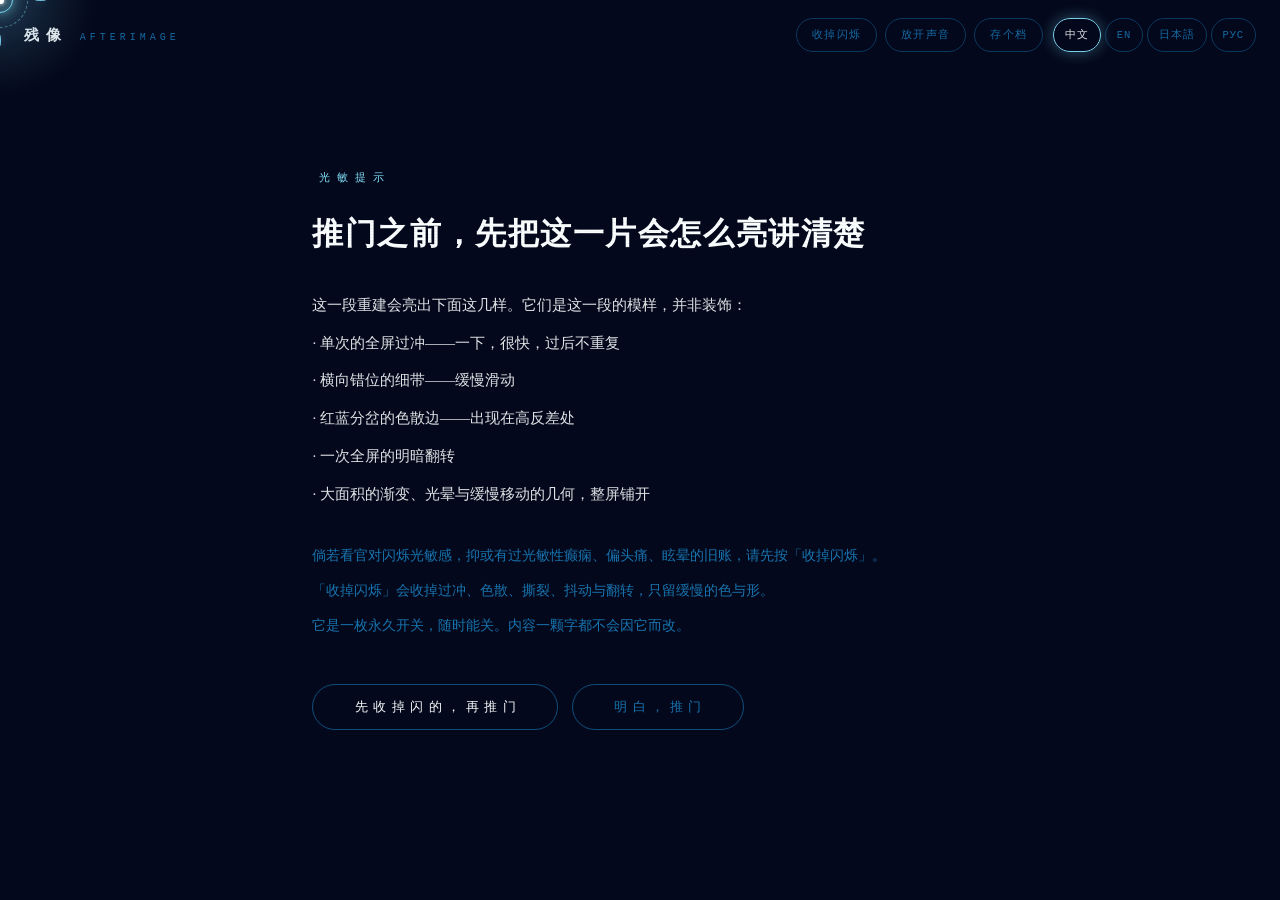
<file: index.html>
<!doctype html>
<html lang="zh-CN">
<head>
<meta charset="utf-8">
<meta name="viewport" content="width=device-width,initial-scale=1">
<title>残像 · AFTERIMAGE</title>
<link rel="stylesheet" href="style.css">
</head>
<body data-world="interval">

<div id="stage"></div>
<div id="ring" aria-hidden="true"><i class="halo"></i><i class="r2"></i><i class="r1"></i><i class="core"></i><i class="k a"></i><i class="k b"></i><i class="k c"></i><i class="k d"></i></div>

<div id="frame">
  <div class="brand"><span class="bt">残像</span><span class="bs">AFTERIMAGE</span></div>
  <div class="frame-right">
    <div class="tools">
      <button id="btnCalm" title="把动的东西放缓，把闪的东西收掉。字一个不动。">收掉闪烁</button>
      <button id="btnSound" title="默认不出声。要按一下才出。">放开声音</button>
      <button id="btnSave" title="把这一趟的走法存成一段，随时接回来。">存个档</button>
    </div>
    <div class="langsel" id="langsel">
      <button data-l="zh">中文</button>
      <button data-l="en">EN</button>
      <button data-l="ja">日本語</button>
      <button data-l="ru">РУС</button>
    </div>
  </div>
</div>

<script src="core/util.js"></script>
<script src="core/palette.js"></script>
<script src="core/cue.js"></script>
<script src="core/field.js"></script>
<script src="core/lexicon.js"></script>
<script src="core/i18n.js"></script>
<script src="core/bus.js"></script>
<script src="core/audio.js"></script>
<script src="world/acts/act00.js"></script>
<script src="world/acts/act01.js"></script>
<script src="world/acts/act02.js"></script>
<script src="world/acts/act03.js"></script>
<script src="world/acts/act04.js"></script>
<script src="world/acts/act05.js"></script>
<script src="world/acts/act06.js"></script>
<script src="world/acts/act07.js"></script>
<script src="world/acts/act08.js"></script>
<script src="world/acts/act09.js"></script>
<script src="world/acts/act10.js"></script>
<script src="world/acts/act11.js"></script>
<script src="world/acts/act12.js"></script>
<script src="world/acts/act13.js"></script>
<script src="world/acts/act14.js"></script>
<script src="world/acts/endings.js"></script>
<script src="world/i18n/en.js"></script>
<script src="world/i18n/ja.js"></script>
<script src="world/i18n/ru.js"></script>
<script src="world/script.js"></script>
<script src="core/app.js"></script>

</body>
</html>
</file>
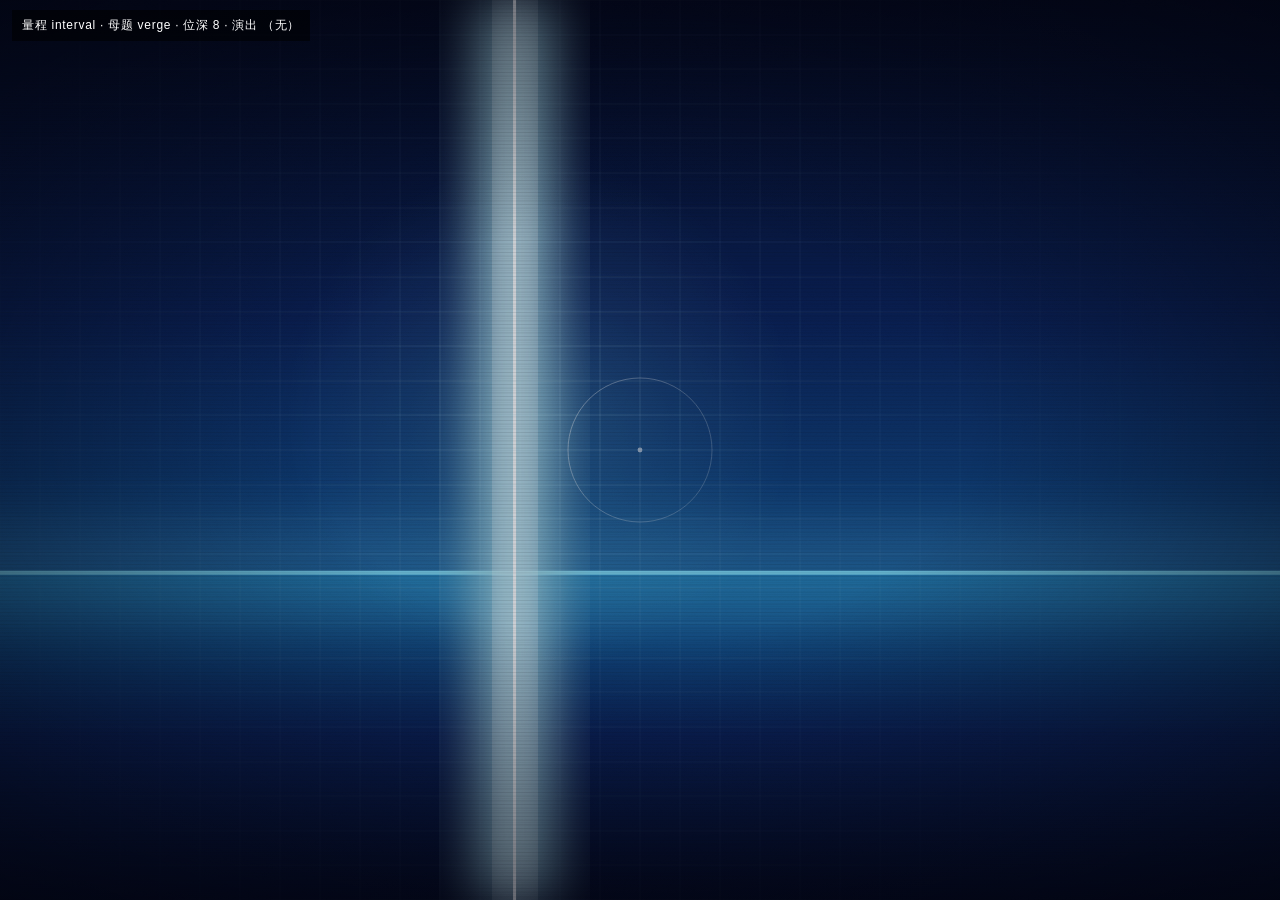
<file: test/_fxshot.html>
<!doctype html>
<!-- 取景页：一行参数看一处景、一种演出。只用于调试，不进正文。
     用法：_fxshot.html?w=alias&m=rain&b=5&fx=kaleido
       w  = 量程（十八个之一）      m = 母题（二十七个之一）
       b  = 位深 1..8              fx = 演出名（不写就是干净的一帧）
     演出会被冻结在中段（animation-delay 取负 + paused），好让我看清它长什么样。 -->
<html lang="zh-CN">
<head>
<meta charset="utf-8">
<title>里视界 · 取景</title>
<link rel="stylesheet" href="../style.css">
<style>
  html, body { margin: 0; height: 100%; background: #000; }
  #scene { position: absolute; inset: 0; }
  /* 冻结在动画中段 */
  .frozen, .frozen * { animation-play-state: paused !important; animation-delay: -.55s !important; }
  #tip {
    position: absolute; left: 12px; top: 10px; z-index: 99;
    font: 12px/1.6 "Microsoft YaHei", sans-serif; color: #fff;
    background: rgba(0,0,0,.55); padding: 6px 10px; letter-spacing: .06em;
  }
</style>
</head>
<body>
<div id="scene"></div>
<div id="tip"></div>

<script src="../core/util.js"></script>
<script src="../core/palette.js"></script>
<script src="../core/cue.js"></script>
<script src="../core/field.js"></script>
<script src="../core/lexicon.js"></script>
<script src="../core/bus.js"></script>
<script>
(function () {
  var q = new URLSearchParams(location.search);
  var w = q.get('w') || 'interval';
  var m = q.get('m') || 'verge';
  var b = parseInt(q.get('b') || '8', 10);
  var fx = q.get('fx') || '';
  var UA = window.UA;

  UA.palette.set(w);
  UA.field.mount(document.getElementById('scene'));
  UA.field.setMotif(m, 0);
  UA.field.setBits(b);
  UA.field.moveTo(0.42 * innerWidth, 0.46 * innerHeight);

  if (fx) {
    document.getElementById('scene').classList.add('fx-' + fx);
    document.getElementById('scene').classList.add('frozen');
  }
  document.getElementById('tip').textContent =
    '量程 ' + w + ' · 母题 ' + m + ' · 位深 ' + b + ' · 演出 ' + (fx || '（无）');
})();
</script>
</body>
</html>
</file>
<file: style.css>
/* 幻象馆 · PHANTASIA —— 极简 · 复古未来 · 每一幕是一个完整的色彩世界
   颜色全部来自 core/palette.js 铺上来的变量。这里一个色值都不写死。 */

:root {
  --bg: #04081c; --fg: #eaf6ff; --dim: #7f9dc4; --acc: #22ccff;
  /* 两个新主体的色温：残响偏暖，计量者偏冷。只在悬浮姿态里透出一点。 */
  --ink-h: #ffd2a6;
  --ink-g: #a9c8ff;
  --ink-e: #d8a86a;
  --ink-f: #ff9a7a;
  --ink-v: #e0a8ff;
  --serif: "Noto Serif SC", "Source Han Serif SC", "Songti SC", SimSun, serif;
  --mono: ui-monospace, "SFMono-Regular", "Cascadia Mono", Consolas, "Courier New",
    "Noto Sans Mono CJK SC", "Microsoft YaHei", monospace;
}

* { box-sizing: border-box; }

html, body {
  margin: 0; padding: 0; height: 100%;
  background: var(--bg); color: var(--fg);
  font-family: var(--serif);
  overflow: hidden;
  transition: background 1.8s ease, color 1.8s ease;
}

#stage { position: fixed; inset: 0; cursor: none; }
#scene { position: absolute; inset: 0; }
#scene .vly { position: absolute; inset: 0; width: 100%; height: 100%; display: block; }

/* 一层极薄的暗角与行距线：复古未来的那层仪器感 */
body::after {
  content: ""; position: fixed; inset: 0; pointer-events: none; z-index: 30;
  background: repeating-linear-gradient(to bottom, rgba(0,0,0,.035) 0 1px, rgba(0,0,0,0) 1px 3px);
  mix-blend-mode: multiply;
}
body.calm::after { display: none; }

#veil { position: fixed; inset: 0; z-index: 40; pointer-events: none; background: #000; opacity: 0; transition: opacity 1s ease; }
#card {
  position: fixed; inset: 0; z-index: 45; pointer-events: none;
  display: flex; flex-direction: column; align-items: center; justify-content: center;
  text-align: center; opacity: 0; transition: opacity 1.2s ease;
}
#card.on { opacity: 1; }
.cnum { font-family: var(--mono); font-size: 11px; letter-spacing: .72em; color: var(--dim); margin-bottom: 20px; text-indent: .72em; }
.ctitle { font-size: clamp(38px, 8.5vw, 82px); letter-spacing: .3em; text-indent: .3em; font-weight: 600; }
.csub { font-family: var(--mono); font-size: 11px; letter-spacing: .48em; color: var(--acc); margin-top: 20px; text-indent: .48em; }
.cmood { font-size: 14px; color: var(--dim); margin-top: 38px; letter-spacing: .14em; max-width: 34em; line-height: 2.2; }

/* ---- 指针：此处唯一的光源。它得亮到真能被当成光源 ---- */
/* 外壳是 0×0 的锚点：JS 只给它一个 translate，
   光晕、内核、两圈、四芒刻全是它的子元素，各自定位。
   这样旋转与脉冲互不打架，换量程时颜色也跟着一起换。 */
#ring {
  position: fixed; left: 0; top: 0; width: 0; height: 0; z-index: 60;
  pointer-events: none; will-change: transform;
}
#ring > i {
  position: absolute; left: 0; top: 0; display: block;
  border-radius: 50%; pointer-events: none;
}
/* 晕：一大团柔光，连光标周围的地面一并照亮 */
#ring .halo {
  width: 196px; height: 196px; margin: -98px 0 0 -98px;
  background: radial-gradient(circle,
    color-mix(in srgb, var(--acc) 24%, transparent) 0%,
    color-mix(in srgb, var(--acc) 9%, transparent) 36%,
    transparent 70%);
  filter: blur(7px);
  animation: haloPulse 3.6s ease-in-out infinite;
}
/* 内核：一颗白亮的点。光标真正的落脚处 */
#ring .core {
  width: 7px; height: 7px; margin: -3.5px 0 0 -3.5px;
  background: #ffffff;
  box-shadow:
    0 0 5px #ffffff,
    0 0 15px var(--acc),
    0 0 36px var(--acc),
    0 0 82px color-mix(in srgb, var(--acc) 52%, transparent);
  transition: box-shadow .35s;
}
/* 两圈：一圈实、一圈虚，虚的那圈慢慢转 */
#ring .r1 {
  width: 26px; height: 26px; margin: -13px 0 0 -13px;
  border: 1px solid color-mix(in srgb, var(--acc) 92%, transparent);
  box-shadow: 0 0 12px color-mix(in srgb, var(--acc) 46%, transparent),
    inset 0 0 10px color-mix(in srgb, var(--acc) 28%, transparent);
  transition: width .38s, height .38s, margin .38s, border-color .38s;
}
#ring .r2 {
  width: 56px; height: 56px; margin: -28px 0 0 -28px;
  border: 1px dashed color-mix(in srgb, var(--acc) 46%, transparent);
  animation: ringSpin 12s linear infinite;
  transition: width .38s, height .38s, margin .38s;
}
/* 四芒刻：跟场里那枚四芒星一个族 */
#ring .k {
  width: 1px; height: 11px; border: 0;
  background: color-mix(in srgb, var(--acc) 82%, transparent);
  box-shadow: 0 0 9px color-mix(in srgb, var(--acc) 62%, transparent);
}
#ring .k.a { margin: -46px 0 0 -.5px; }
#ring .k.b { margin: 35px 0 0 -.5px; }
#ring .k.c { width: 11px; height: 1px; margin: -.5px 0 0 -46px; }
#ring .k.d { width: 11px; height: 1px; margin: -.5px 0 0 35px; }

#ring.hot .r1 { width: 40px; height: 40px; margin: -20px 0 0 -20px; }
#ring.hot .r2 { width: 76px; height: 76px; margin: -38px 0 0 -38px; }
#ring.hot .core {
  box-shadow:
    0 0 6px #ffffff,
    0 0 20px var(--acc),
    0 0 48px var(--acc),
    0 0 104px color-mix(in srgb, var(--acc) 60%, transparent);
}

@keyframes haloPulse {
  0%, 100% { opacity: .74; transform: scale(1); }
  50%      { opacity: 1;   transform: scale(1.07); }
}
@keyframes ringSpin { to { transform: rotate(360deg); } }

/* 静一点：脉冲停住，光留下。光标仍然是这儿最亮的东西。 */
body.calm #ring .halo { animation: none; opacity: .62; }
body.calm #ring .r2 { animation: none; }
body.calm #ring .core {
  box-shadow: 0 0 4px #fff, 0 0 13px var(--acc),
    0 0 30px color-mix(in srgb, var(--acc) 46%, transparent);
}

#frame {
  position: fixed; top: 0; left: 0; right: 0; z-index: 50;
  display: flex; justify-content: space-between; align-items: center;
  padding: 18px 24px; pointer-events: none; opacity: .9;
}
.brand { display: flex; align-items: baseline; gap: 12px; }
.bt { font-size: 15px; letter-spacing: .46em; font-weight: 600; }
.bs { font-family: var(--mono); font-size: 10px; letter-spacing: .4em; color: var(--dim); }
.tools { display: flex; gap: 8px; pointer-events: auto; }
.tools button {
  font-family: var(--mono); font-size: 10.5px; letter-spacing: .12em;
  color: var(--dim); background: transparent;
  border: 1px solid color-mix(in srgb, var(--dim) 50%, transparent);
  height: 34px; padding: 0 15px; border-radius: 17px; cursor: pointer;
  transition: color .3s, border-color .3s, box-shadow .3s;
}
.tools button:hover { color: var(--acc); border-color: var(--acc); }
.tools button.on { color: var(--acc); border-color: var(--acc); box-shadow: 0 0 16px color-mix(in srgb, var(--acc) 38%, transparent); }

/* ---- 读数：采样深度八格 + 一条发丝进度 ---- */
#hud { position: fixed; bottom: 20px; left: 0; right: 0; z-index: 50; pointer-events: none; }
#depth { text-align: center; }
#depth i {
  display: inline-block; width: 13px; height: 4px; margin: 0 3px;
  background: color-mix(in srgb, var(--dim) 34%, transparent);
  transition: background .5s, box-shadow .5s;
}
#depth i.on { background: var(--acc); box-shadow: 0 0 10px color-mix(in srgb, var(--acc) 50%, transparent); }
#hair { position: fixed; bottom: 0; left: 0; right: 0; height: 2px; background: color-mix(in srgb, var(--dim) 18%, transparent); }
#hair i { display: block; height: 100%; width: 0; background: var(--acc); transition: width .8s linear; opacity: .7; }

#whisper {
  position: fixed; right: 26px; bottom: 54px; z-index: 55; max-width: 20em;
  font-family: var(--mono); font-size: 11px; letter-spacing: .18em; line-height: 2;
  color: var(--dim); text-align: right; opacity: 0; transition: opacity 1.2s ease; pointer-events: none;
}
#whisper.on { opacity: 1; }

/* ---- 正文：前语言的姿态 ----
   一句话，悬在屏幕正中。不堆在底下，不落框。
   它先是一团没定形的光，再慢慢凝成字——像知觉先于言语。 */
#float {
  position: fixed; inset: 0; z-index: 20; pointer-events: none;
  display: flex; flex-direction: column; align-items: center; justify-content: center;
}
#now {
  width: min(780px, 88vw);
  min-height: 46vh;
  display: flex; flex-direction: column; align-items: center; justify-content: center;
  position: relative;
}
/* 一句落定时，身后留一层极淡的柔光，把字从场里托起来；
   不盖黑，只压一点、化开边缘。 */
#now::before {
  content: ""; position: absolute; z-index: -1; pointer-events: none;
  left: -30%; right: -30%; top: -22%; bottom: -22%;
  -webkit-backdrop-filter: blur(7px) brightness(.5);
  backdrop-filter: blur(7px) brightness(.5);
  -webkit-mask-image: radial-gradient(ellipse 60% 56% at 50% 50%, #000 28%, transparent 80%);
  mask-image: radial-gradient(ellipse 60% 56% at 50% 50%, #000 28%, transparent 80%);
}
@supports not ((backdrop-filter: blur(1px)) or (-webkit-backdrop-filter: blur(1px))) {
  #now::before {
    background: radial-gradient(ellipse 58% 54% at 50% 50%,
      color-mix(in srgb, var(--bg) 60%, #000) 0%, transparent 82%);
  }
}
/* 每一句都是一团先糊后清的光，居中悬浮，不靠边框托着。 */
.ln {
  font-size: clamp(17px, 2.35vw, 24px); line-height: 2.18;
  margin: 0 auto; text-align: center; max-width: 100%;
  letter-spacing: .05em;
  color: var(--ink, var(--fg));
  transform-origin: center center;
  transition: opacity 1s ease, filter 1.1s ease, transform 1.1s ease;
  text-shadow: 0 0 34px color-mix(in srgb, var(--bg) 72%, transparent);
  animation: surf 1.1s cubic-bezier(.2,.8,.25,1) both;
}
/* 上一句散场：先往后退、化开，再被摘走。 */
.ln.gone {
  animation: none !important;
  opacity: 0 !important; filter: blur(5px) !important;
  transform: translateX(var(--dx,0)) translateY(-12px) rotate(var(--tl,0deg)) !important;
}
@keyframes surf {
  from { opacity: 0; filter: blur(7px);
    transform: translateX(var(--dx,0)) translateY(14px) rotate(var(--tl,0deg)) scale(.97); }
  to   { opacity: 1; filter: blur(0);
    transform: translateX(var(--dx,0)) translateY(0) rotate(var(--tl,0deg)) scale(1); }
}
.ln.y::before { content: "「"; color: var(--acc); opacity: .7; }
.ln.y::after  { content: "」"; color: var(--acc); opacity: .7; }
.ln.sys {
  font-family: var(--mono); font-size: clamp(11px, 1.3vw, 13px);
  letter-spacing: .34em; color: var(--dim); opacity: .6;
}
body.calm .ln { animation: none; }
body.calm .ln.gone { transition: opacity .6s ease; }

#slot { width: min(780px, 88vw); margin-top: 30px; pointer-events: auto; }

/* ---- 选择：同样悬着，不落框，只比正文淡一点 ---- */
.choices { display: flex; flex-direction: column; gap: 16px; align-items: center; }
.cbtn {
  font-family: var(--serif); font-size: clamp(15px, 1.9vw, 18px); letter-spacing: .08em;
  text-align: center; color: var(--dim);
  background: transparent; border: 0; padding: 6px 4px; cursor: pointer;
  transition: color .35s, transform .35s, text-shadow .35s, letter-spacing .35s;
}
.cbtn .mark { color: var(--acc); margin-right: 12px; font-size: 11px; opacity: .7; }
.cbtn:hover { color: var(--fg); letter-spacing: .14em; text-shadow: 0 0 24px color-mix(in srgb, var(--acc) 44%, transparent); transform: translateY(-2px); }

/* ---- 命名 ---- */
.namer { display: flex; gap: 12px; align-items: center; flex-wrap: wrap; }
.namer input {
  font-family: var(--serif); font-size: 20px; letter-spacing: .22em;
  color: var(--fg); background: transparent; border: 0;
  border-bottom: 1px solid color-mix(in srgb, var(--dim) 66%, transparent);
  padding: 8px 4px; width: 240px; outline: none; transition: border-color .3s;
}
.namer input:focus { border-bottom-color: var(--acc); }
.namer input::placeholder { color: color-mix(in srgb, var(--dim) 66%, transparent); letter-spacing: .1em; }
.shake { animation: sh .34s; }
@keyframes sh { 0%,100%{transform:translateX(0)} 25%{transform:translateX(-6px)} 50%{transform:translateX(6px)} 75%{transform:translateX(-3px)} }
body.calm .shake { animation: none; }

/* ---- 封面 ---- */
.cover {
  position: absolute; inset: 0; display: flex; flex-direction: column;
  align-items: center; justify-content: center; text-align: center; padding: 0 7vw; cursor: default;
}
.cover-kicker { font-family: var(--mono); font-size: 11px; letter-spacing: .68em; color: var(--acc); text-indent: .68em; margin-bottom: 24px; }
.cover-title {
  font-size: clamp(60px, 15vw, 150px); margin: 0; font-weight: 600;
  letter-spacing: .24em; text-indent: .24em; line-height: 1.05;
  text-shadow: 0 0 70px color-mix(in srgb, var(--acc) 42%, transparent);
}
.cover-proto { font-family: var(--mono); font-size: 10.5px; letter-spacing: .26em; color: var(--dim); margin-top: 26px; line-height: 2.4; max-width: 32em; }
.cover-line { font-size: clamp(14px, 1.8vw, 17px); color: var(--fg); opacity: .82; margin-top: 30px; letter-spacing: .1em; line-height: 2.2; max-width: 30em; }
.cover-btns { display: flex; gap: 14px; margin-top: 46px; flex-wrap: wrap; justify-content: center; }
.gbtn {
  font-family: var(--mono); font-size: 13px; letter-spacing: .42em; text-indent: .42em;
  color: var(--fg); background: transparent;
  border: 1px solid color-mix(in srgb, var(--dim) 66%, transparent);
  padding: 13px 36px; cursor: pointer; border-radius: 999px;
  transition: color .35s, border-color .35s, box-shadow .35s;
}
.gbtn:hover { color: var(--acc); border-color: var(--acc); box-shadow: 0 0 30px color-mix(in srgb, var(--acc) 32%, transparent); }
.gbtn.ghost { color: var(--dim); }
.cover-hint { font-family: var(--mono); font-size: 10.5px; color: var(--dim); letter-spacing: .2em; margin-top: 50px; line-height: 2.6; opacity: .78; }

/* 终幕的账 */
.tally { display: flex; gap: 34px; margin-top: 34px; flex-wrap: wrap; justify-content: center; }
.srow { display: flex; flex-direction: column; align-items: center; gap: 6px; }
.srow b { font-family: var(--mono); font-size: 10px; letter-spacing: .3em; color: var(--dim); font-weight: 400; }
.srow span { font-size: 34px; letter-spacing: .1em; color: var(--acc); }

@media (max-width: 680px) {
  #now { min-height: 40vh; }
  .brand .bs { display: none; }
}

/* ==================== 光敏提示 ==================== */
.warn {
  position: absolute; inset: 0; z-index: 10;
  display: flex; flex-direction: column; justify-content: center; align-items: flex-start;
  padding: 8vh 8vw; max-width: 860px; margin: 0 auto; cursor: default;
}
.wk { font-family: var(--mono); font-size: 11px; letter-spacing: .62em; color: var(--acc); text-indent: .62em; }
.wt { font-size: clamp(19px, 3.2vw, 31px); letter-spacing: .05em; margin: 20px 0 28px; line-height: 1.85; font-weight: 600; }
.wb { max-width: 44em; }
.wb p { margin: 0 0 7px; font-size: clamp(13px, 1.55vw, 15px); line-height: 2.05; color: var(--fg); opacity: .9; }
.wb.dim p { color: var(--dim); opacity: 1; font-size: clamp(12px, 1.4vw, 13.5px); }
.wb.dim { margin-top: 26px; }
.wbtns { display: flex; gap: 14px; margin-top: 38px; flex-wrap: wrap; }

/* ==================== 大章：上篇 / 中篇 / 下篇 ==================== */
#card.part .pnum {
  font-family: var(--mono); font-size: 12px; letter-spacing: 1.15em; text-indent: 1.15em;
  color: var(--acc); margin-bottom: 22px;
}
#card.part .ptitle {
  font-size: clamp(46px, 11vw, 112px); letter-spacing: .38em; text-indent: .38em;
  font-weight: 600; line-height: 1.05;
}
#card.part .psub {
  font-family: var(--mono); font-size: 10.5px; letter-spacing: .58em; text-indent: .58em;
  color: var(--dim); margin-top: 22px;
}
#card.part .pmood {
  font-size: clamp(13px, 1.7vw, 15.5px); color: var(--fg); opacity: .84;
  margin-top: 44px; letter-spacing: .1em; line-height: 2.3; max-width: 30em;
}
.prule {
  display: block; width: 0; height: 1px; background: var(--acc);
  margin-top: 46px; transition: width 2.4s cubic-bezier(.2,.7,.2,1);
}
#card.part.on .prule { width: min(56vw, 560px); }

/* ==================== 小字的专属对话框（已弃用：文字改中央悬浮，不落框） ==================== */

/* ==================== 存档 ==================== */
.saverow { display: flex; gap: 16px; margin-top: 20px; flex-wrap: wrap; justify-content: center; }
.sbtn {
  font-family: var(--mono); font-size: 10.5px; letter-spacing: .3em; text-indent: .3em;
  color: var(--dim); background: transparent; border: 0; cursor: pointer;
  border-bottom: 1px solid color-mix(in srgb, var(--dim) 42%, transparent);
  padding: 5px 1px; transition: color .3s, border-color .3s;
}
.sbtn:hover { color: var(--acc); border-bottom-color: var(--acc); }

#modal {
  position: fixed; inset: 0; z-index: 80; cursor: default;
  background: rgba(0, 0, 0, .74);
  display: flex; align-items: center; justify-content: center; padding: 6vw;
}
.mbox {
  width: min(660px, 100%); max-height: 84vh; overflow: auto;
  border: 1px solid color-mix(in srgb, var(--dim) 48%, transparent);
  background: color-mix(in srgb, var(--bg) 94%, black);
  padding: 26px 28px 24px;
}
.mbox h3 { font-size: 16px; letter-spacing: .22em; margin: 0 0 12px; font-weight: 600; }
.mbox .dim { font-size: 12.5px; color: var(--dim); margin: 0 0 20px; line-height: 2; }
.filepick {
  display: inline-block; position: relative; overflow: hidden; cursor: pointer;
  font-family: var(--mono); font-size: 11.5px; letter-spacing: .22em;
  color: var(--fg); padding: 11px 22px;
  border: 1px solid color-mix(in srgb, var(--dim) 52%, transparent);
  transition: color .3s, border-color .3s;
}
.filepick:hover { color: var(--acc); border-color: var(--acc); }
.filepick input { position: absolute; inset: 0; opacity: 0; cursor: pointer; }
.mbox textarea {
  display: block; width: 100%; height: 112px; margin-top: 18px; padding: 11px 12px;
  background: color-mix(in srgb, var(--bg) 70%, black); color: var(--fg);
  border: 1px solid color-mix(in srgb, var(--dim) 38%, transparent);
  font-family: var(--mono); font-size: 11px; line-height: 1.85; resize: vertical; outline: none;
}
.mbtns { display: flex; gap: 14px; margin-top: 22px; flex-wrap: wrap; }

/* ==================== 第一大章 / 第二大章 ==================== */
/* 比「篇」更重一档。编号竖着排在左边，名字占满右侧，
   底下两条横线朝相反的方向各自拉出去。 */
#card.chapter {
  display: grid;
  grid-template-columns: auto 1fr;
  align-items: center;
  column-gap: clamp(18px, 4vw, 56px);
  padding: 0 7vw;
  max-width: min(1180px, 100%);
}
.cnums {
  display: flex; flex-direction: column;
  align-items: center; justify-content: center;
  gap: 4px;
  font-family: var(--mono); font-size: clamp(13px, 1.5vw, 17px);
  letter-spacing: .1em; color: var(--acc);
  border-right: 1px solid color-mix(in srgb, var(--acc) 34%, transparent);
  padding-right: clamp(14px, 2.4vw, 30px);
  align-self: center;
}
.cnums span {
  display: block; line-height: 1.5;
  opacity: 0; transform: translateY(-8px);
  animation: cnIn .5s cubic-bezier(.2,.8,.2,1) forwards;
}
.cnums span:nth-child(1) { animation-delay: .30s; }
.cnums span:nth-child(2) { animation-delay: .42s; }
.cnums span:nth-child(3) { animation-delay: .54s; }
.cnums span:nth-child(4) { animation-delay: .66s; }
.cnums span:nth-child(5) { animation-delay: .78s; }
@keyframes cnIn { to { opacity: 1; transform: none; } }

#card.chapter .cbody { min-width: 0; }
#card.chapter .ctitle {
  font-size: clamp(52px, 14vw, 168px);
  letter-spacing: .30em; text-indent: .30em;
  font-weight: 600; line-height: 1.02;
  opacity: 0; transform: translateY(14px);
  animation: cnIn .9s cubic-bezier(.2,.8,.2,1) .20s forwards;
}
#card.chapter .csub {
  font-family: var(--mono); font-size: clamp(10px, 1.1vw, 12px);
  letter-spacing: .56em; text-indent: .56em;
  color: var(--dim); margin-top: 24px;
  opacity: 0; animation: cnIn .9s ease .62s forwards;
}
#card.chapter .cmood {
  font-size: clamp(13px, 1.7vw, 16px); color: var(--fg); opacity: 0;
  margin-top: clamp(28px, 5vh, 54px); letter-spacing: .1em; line-height: 2.35;
  max-width: 32em;
  animation: cnIn 1.1s ease .92s forwards;
}
#card.chapter .ctail {
  font-family: var(--mono); font-size: clamp(10px, 1.15vw, 12px);
  letter-spacing: .42em; text-indent: .42em; color: var(--acc);
  margin-top: 30px; opacity: 0;
  animation: cnIn 1.1s ease 1.35s forwards;
}
.crule {
  position: absolute; bottom: clamp(26px, 7vh, 76px); height: 1px;
  background: currentColor; color: var(--acc);
  width: 0; transition: width 2.6s cubic-bezier(.16,.74,.2,1);
}
.crule.a { left: 7vw; }
.crule.b { right: 7vw; transform-origin: right center; }
#card.chapter.on .crule { width: min(38vw, 420px); }
body.calm #card.chapter .ctitle,
body.calm .cnums span { animation-duration: 1.4s; }

@media (max-width: 640px) {
  #card.chapter { grid-template-columns: 1fr; row-gap: 18px; }
  .cnums { flex-direction: row; border-right: 0; border-bottom: 1px solid color-mix(in srgb, var(--acc) 34%, transparent); padding: 0 0 12px; justify-self: start; }
  #card.chapter .ctitle { letter-spacing: .2em; text-indent: .2em; }
}

/* ==================== 门口的留言 ==================== */
/* 创作者留在封面上的那一小段。左对齐，压一条细线，
   跟按钮排一起的时候，它得像是被人顺手贴在门上的。 */
.note {
  max-width: 42em; margin: 54px auto 0; padding-top: 20px;
  border-top: 1px solid color-mix(in srgb, var(--dim) 34%, transparent);
  text-align: left;
}
.note .nk {
  font-family: var(--mono); font-size: 10px;
  letter-spacing: .46em; text-indent: .46em;
  color: var(--acc); margin-bottom: 14px;
}
.note p {
  margin: 0 0 8px; font-size: clamp(12px, 1.45vw, 13.5px);
  line-height: 2.05; color: var(--dim);
}
.note .ns {
  margin-top: 16px; font-size: clamp(11px, 1.3vw, 12.5px);
  color: var(--fg); opacity: .78; letter-spacing: .08em;
}
.note .nm {
  margin-top: 20px; font-family: var(--mono); font-size: 10.5px;
  letter-spacing: .2em; line-height: 2.1; color: var(--acc); opacity: .92;
}
@media (max-width: 640px) {
  .note { margin-top: 36px; }
}

/* ==================== 排印层 ====================
   一句一句的脾气由 JS 挂上来的变量给出：
   --ls 字距 · --wt 字重 · --lh 行高（换量程时整批换）
   --tl 倾角 · --ind 缩进（逐行微差）
   像一条一条被人手贴上去的，而不是排出来的。 */

/* 光标即光点：系统箭头收起来，只剩那颗会发光的。
   输入框例外——那儿需要一根实在的竖线。 */
html, body { cursor: none; }
#stage, #modal, .cover, .warn, .tools button, .cbtn, .gbtn, .sbtn, .filepick, .cover * { cursor: none; }
input, textarea { cursor: text; }

.ln {
  letter-spacing: var(--ls, .05em);
  font-weight: var(--wt, 400);
  line-height: var(--lh, 2.05);
}
/* 倾角由说话人 + 量程一起定，写在 --tl 上；位移写在 --dx 上。
   这两条只管字距与字重，姿态交给上面的 surf 动画。 */

/* 关键句：短，且不挨着另一句关键句。
   不换字体，只把同一句话推亮一格——像有人拿手指按住这一行。
   注意：字被摊成了子元素，父层一旦用 background-clip 裁剪，
   子元素没有背景可裁，整行会当场看不见。所以这里只加光，不裁剪。 */
.ln.key {
  font-size: clamp(21px, 3vw, 32px);
  letter-spacing: .14em;
  line-height: 1.85;
  margin-top: 6px; margin-bottom: 20px;
  color: color-mix(in srgb, var(--acc) 40%, #ffffff);
  text-shadow:
    0 0 6px color-mix(in srgb, var(--acc) 62%, transparent),
    0 0 22px color-mix(in srgb, var(--acc) 46%, transparent),
    0 0 58px color-mix(in srgb, var(--acc) 26%, transparent);
}
.ln.key.old { opacity: .22; }
body.calm .ln.key {
  text-shadow: 0 0 16px color-mix(in srgb, var(--acc) 34%, transparent);
}

/* ---- 一个字落下来的样子 ----
   摊成子元素之后，每个字自己带一点高低与歪斜；落下来时先亮一下再稳住。 */
.ln .lb { display: inline; }
.ln .ch {
  display: inline-block;
  transform: translateY(var(--dy, 0px)) rotate(var(--gr, 0deg));
  animation: chIn .16s cubic-bezier(.2,.85,.25,1) both;
}
@keyframes chIn {
  from { opacity: 0; transform: translateY(calc(var(--dy, 0px) + 6px)) rotate(var(--gr, 0deg)) scale(.82); }
  to   { opacity: 1; transform: translateY(var(--dy, 0px)) rotate(var(--gr, 0deg)) scale(1); }
}
.ln .ch.bad { color: var(--acc); opacity: .85; }
body.calm .ln .ch { animation: none; }

/* ---- 记号：落到这儿的记号 ----
   它在那儿闪，等看官往下按。这是这一段唯一会动的字。 */
.ln .caret {
  display: inline-block; width: .48em; height: .92em;
  margin-left: .18em; vertical-align: -.1em;
  background: currentColor; opacity: 0;
}
.ln.done .caret { opacity: .85; animation: caretBlink 1.05s steps(1, end) infinite; }
@keyframes caretBlink { 0%, 49% { opacity: .85; } 50%, 100% { opacity: .05; } }
body.calm .ln.done .caret { animation: none; opacity: .68; }

/* 故障量上来之后，字也跟着错位。这一层只在剧本点了 { glitch } 之后才活 */
body.glitching .ln:not(.box) {
  text-shadow: -2px 0 rgba(255, 47, 109, .40), 2px 0 rgba(41, 231, 255, .40);
}
body.glitching .ln.key {
  text-shadow:
    -3px 0 5px rgba(255, 47, 109, .55),
    3px 0 5px rgba(41, 231, 255, .55),
    0 0 26px color-mix(in srgb, var(--acc) 46%, transparent);
}
body.calm .ln, body.calm .ln.key { text-shadow: none; }

/* ==========================================================================
   矢量场 · core/field.js
   --------------------------------------------------------------------------
   五层景 + 五层特效，从远叠到近：

     ly-sky    天幕：一条竖着的分级色带
     ly-far    远景：光体、巨字、远环
     ly-mid    中景：地平线、透视地面、柱、环、弧、裂、甬
     ly-near   近景：光轴、雨
     ly-fine   细节：细线与小刻度——只在指针那一圈里显形
     ly-haze   指针那团光 · ly-grain 颗粒 · ly-scan 扫描 · ly-vig 暗角 · ly-fx 演出

   全程没有一处在算像素。运动只有 transform 与 opacity，
   合成器自己会处理；脚本每帧只写两个数：指针在哪。
   -------------------------------------------------------------------------- */

#scene { transform-origin: 50% 50%; }
#scene[data-still="1"] .vly { animation-play-state: paused; }
body.calm #scene .vly { animation-play-state: paused; }

/* ---- 视差：三层各自漂，速度由 --drift 定。
   drift 归零时周期长得近乎不动（静一点另有 animation-play-state 兜底）。 */
.ly-far  { animation: driftX 52s ease-in-out infinite; }
.ly-mid  { animation: driftX 74s ease-in-out infinite reverse; }
.ly-near { animation: driftY 96s ease-in-out infinite; }
@keyframes driftX {
  0%, 100% { transform: translate(-1.1%, 0) scale(1.03); }
  50%      { transform: translate(1.1%, 0) scale(1.03); }
}
@keyframes driftY {
  0%, 100% { transform: translate(0, .8%) scale(1.04); }
  50%      { transform: translate(0, -.8%) scale(1.04); }
}
/* 漂移快慢：--drift 越大转得越快 */
#scene { --dur: calc(60s / (var(--drift, .4) + .06)); }
.ly-far, .ly-mid, .ly-near { animation-duration: var(--dur); }

/* ---- 描边风格：矢量图靠线立着，线要细、要稳 ---- */
#scene svg .grid,
#scene svg .spokes,
#scene svg .crack path,
#scene svg .glyphs,
#scene svg .frame path {
  vector-effect: non-scaling-stroke;
  stroke-linecap: round;
  stroke-linejoin: round;
}
#scene svg .grid   { stroke: var(--acc); stroke-width: 1; fill: none; opacity: .30; }
#scene svg .comb   { fill: var(--acc); opacity: .20; }
#scene svg .hz rect { transition: opacity 1.4s ease; }
#scene svg .orbBody { transition: opacity 1.2s ease; }
#scene svg .po rect { transition: opacity 1.2s ease; }

/* 光轴跟着指针走：场画在原点，位置由这一个 translate 给。
   1600 是 viewBox 的宽——换成别的分辨率也不会错位。 */
.axisWrap { transform: translateX(calc(var(--px, .5) * 1600px)); }

/* ---- 细节层：只在指针那一小圈里显形 ----
   这就是「采样窗」在新引擎里的样子：
   不是把像素采粗，而是只有你正看的那一处，细线才浮出来。 */
.ly-fine {
  opacity: calc(.28 + (1 - min(var(--idle, 0), 1)) * .62);
  -webkit-mask-image: radial-gradient(circle at calc(var(--px, .5) * 100%) calc(var(--py, .5) * 100%),
      #000 0%, rgba(0, 0, 0, .42) calc(var(--win, .16) * 100%), transparent 78%);
  mask-image: radial-gradient(circle at calc(var(--px, .5) * 100%) calc(var(--py, .5) * 100%),
      #000 0%, rgba(0, 0, 0, .42) calc(var(--win, .16) * 100%), transparent 78%);
  transition: opacity .8s ease, mask-image .6s ease;
}

/* ---- 指针那团光：屏幕上唯一的光源 ----
   它落在景上，把脚边照亮；落在字上，字就更亮。 */
.ly-haze {
  background: radial-gradient(circle 30vmax at calc(var(--px, .5) * 100%) calc(var(--py, .5) * 100%),
    color-mix(in srgb, var(--acc) 20%, transparent) 0%,
    color-mix(in srgb, var(--acc) 8%, transparent) 34%,
    transparent 66%);
  mix-blend-mode: screen; pointer-events: none;
}
body.calm .ly-haze { background: radial-gradient(circle 26vmax at calc(var(--px, .5) * 100%) calc(var(--py, .5) * 100%),
    color-mix(in srgb, var(--acc) 13%, transparent) 0%, transparent 62%); }

/* ---- 一层很薄的胶片颗粒。静态，不闪 ----
   噪那一族另有自己的动态静噪，这一层是给所有景垫底的。 */
.ly-grain {
  opacity: calc(.03 + var(--q, 0) * .05);
  background-image: url("data:image/svg+xml,%3Csvg xmlns='http://www.w3.org/2000/svg' width='160' height='160'%3E%3Cfilter id='n'%3E%3CfeTurbulence type='fractalNoise' baseFrequency='.9' numOctaves='2'/%3E%3CfeColorMatrix type='saturate' values='0'/%3E%3C/filter%3E%3Crect width='160' height='160' filter='url(%23n)'/%3E%3C/svg%3E");
  background-size: 160px 160px;
  mix-blend-mode: overlay; pointer-events: none;
  transition: opacity 1.4s ease;
}
body.calm .ly-grain { opacity: .02; }

/* ---- 一层极薄的扫描：复古未来那点仪器味。不闪，只是压着 ---- */
.ly-scan {
  background: repeating-linear-gradient(to bottom, rgba(0, 0, 0, .16) 0 1px, rgba(0, 0, 0, 0) 1px 4px);
  opacity: calc(.32 + var(--q, 0) * .38);
  mix-blend-mode: multiply; pointer-events: none;
}

/* ---- 一层全局调色 + 暗角 ----
   底下那层是平的：整幅画被压到当前量程的暗调上。
   没有它，各处的颜色各说各话，字压上去读不出来；
   有了它，二十七个量程都落在同一种气质里。
   上面那层是暗角，把注意力压回中间；掉位之后它更深。 */
.ly-vig {
  background:
    radial-gradient(ellipse 76% 68% at 50% 48%,
      transparent 34%,
      color-mix(in srgb, var(--bg) 62%, #000) 100%),
    color-mix(in srgb, var(--bg) 24%, transparent);
  opacity: calc(.78 + var(--q, 0) * .22);
  pointer-events: none;
}

/* ---- 演出层：脚本只管开关，动的是 CSS ---- */
.ly-fx i { position: absolute; inset: 0; display: block; opacity: 0; pointer-events: none; }
.fxFlash { background: var(--fg); }
.fxSweep {
  top: -22vh; bottom: auto; height: 22vh;
  background: linear-gradient(to bottom, transparent,
    color-mix(in srgb, var(--acc) 58%, transparent) 55%, transparent);
}
.fxTear {
  background: repeating-linear-gradient(to bottom, transparent 0 6px,
    color-mix(in srgb, var(--acc) 26%, transparent) 6px 8px);
}
.fxRing {
  left: 50%; top: 50%; width: 36vmax; height: 36vmax; margin: -18vmax 0 0 -18vmax;
  border: 2px solid var(--acc); border-radius: 50%;
}

#scene.fx-flash .fxFlash { animation: fxFlash .62s ease-out 1; }
#scene.fx-sweep .fxSweep { animation: fxSweep 1.7s cubic-bezier(.2, .8, .2, 1) 1; }
#scene.fx-tear  .fxTear  { animation: fxTear 1s steps(5, end) 2; }
#scene.fx-ring  .fxRing  { animation: fxRing 2.4s cubic-bezier(.1, .7, .2, 1) 1; }

@keyframes fxFlash { 0% { opacity: 0; } 8% { opacity: .78; } 100% { opacity: 0; } }
@keyframes fxSweep {
  0%   { opacity: 0; transform: translateY(0); }
  12%  { opacity: .9; }
  100% { opacity: 0; transform: translateY(124vh); }
}
@keyframes fxTear {
  0%, 100% { opacity: 0; }
  20% { opacity: .7; }
  60% { opacity: .45; }
}
@keyframes fxRing {
  0%   { opacity: .7; transform: scale(.12); }
  100% { opacity: 0; transform: scale(2.6); }
}

/* 色散与抖动：整块布一起偏，不是逐像素错 */
#scene.fx-chroma .ly-mid,
#scene.fx-chroma .ly-far,
#scene.fx-chroma .ly-near {
  filter: drop-shadow(3px 0 rgba(255, 47, 109, .5)) drop-shadow(-3px 0 rgba(41, 231, 255, .5));
}
#scene.fx-mirror { transform: scaleY(-1); transition: transform 1.1s cubic-bezier(.5, 0, .3, 1); }
#scene.fx-shake { animation: fxShake .14s linear 5; }
@keyframes fxShake {
  0%, 100% { transform: translate(0, 0); }
  25% { transform: translate(-5px, 2px); }
  75% { transform: translate(5px, -2px); }
}

/* 静一点：一切「忽然」的东西都不进来。只留下色与形。 */
body.calm #scene.fx-shake,
body.calm #scene.fx-chroma,
body.calm #scene.fx-mirror,
body.calm #scene.fx-tear,
body.calm #scene.fx-sweep { animation: none; filter: none; transform: none; }

/* ---- 故障态：整块布跟着错位。剧本点了 { glitch } 才活 ---- */
#scene[data-glitch] { transition: filter .6s ease; }
body.glitching #scene .ly-mid { transform: translateX(calc(var(--gl, 0) * 9px)); }
body.glitching #scene .ly-near { transform: translateX(calc(var(--gl, 0) * -7px)); }
body.glitching #scene .ly-haze { opacity: .7; }

/* ---- 说话人印记：一枚小名字浮在句子上方 ----
   这一处是为可读性破的例：姿态照旧分人，名字也给出来，不用猜谁在说话。 */
#who {
  position: absolute; left: 50%; transform: translateX(-50%);
  top: 37vh;
  font-size: 12px; letter-spacing: .34em; text-indent: .34em;
  color: var(--dim); opacity: 0;
  transition: opacity .5s ease; pointer-events: none;
  white-space: nowrap;
}
#who.on { opacity: .85; }
#who::before { content: "· "; opacity: .6; }
#who::after  { content: " ·"; opacity: .6; }
body.calm #who { transition: opacity .3s ease; }

/* ==========================================================================
   演出 · 新增的十八种
   --------------------------------------------------------------------------
   原先只有七样（过冲 / 扫掠 / 撕裂 / 色散 / 翻转 / 抖动 / 环）。
   参照「游戏版里视界修订」那一批图的视觉词表——霓虹灯、旋转对称、
   宇宙崩解、数据错误、灰阶废墟、无限与纯粹、彩虹像素——补齐下面这些。
   规矩照旧：脚本只管开关类名，动的全在 CSS 里。
   ========================================================================== */

/* ---- 十块新幕布：底样 ---- */
.fxBloom {
  background: radial-gradient(circle 42vmax at 50% 50%,
    #fff 0%, color-mix(in srgb, var(--acc) 72%, transparent) 26%,
    color-mix(in srgb, var(--acc2) 30%, transparent) 52%, transparent 74%);
  mix-blend-mode: screen;
}
.fxRipple {
  background: repeating-radial-gradient(circle at 50% 50%,
    transparent 0 17px, color-mix(in srgb, var(--acc) 46%, transparent) 17px 21px);
  mix-blend-mode: screen;
}
.fxBolt {
  background:
    repeating-linear-gradient(76deg, transparent 0 26px,
      #fff 26px 29px, transparent 29px 74px),
    repeating-linear-gradient(104deg, transparent 0 40px,
      color-mix(in srgb, var(--acc2) 80%, transparent) 40px 42px, transparent 42px 96px);
  mix-blend-mode: screen;
}
.fxDissolve {
  background:
    repeating-conic-gradient(from 0deg at 50% 50%,
      color-mix(in srgb, var(--acc) 34%, transparent) 0 7deg, transparent 7deg 15deg),
    repeating-linear-gradient(90deg, transparent 0 9px, rgba(0,0,0,.55) 9px 11px);
  mix-blend-mode: overlay;
}
.fxGlyph {
  background:
    repeating-linear-gradient(to bottom, transparent 0 11px,
      color-mix(in srgb, var(--acc) 30%, transparent) 11px 14px),
    repeating-linear-gradient(to right, transparent 0 15px, rgba(0,0,0,.5) 15px 17px);
  mix-blend-mode: overlay;
}
.fxNeon {
  background: radial-gradient(ellipse 74% 62% at 50% 50%,
    transparent 38%, color-mix(in srgb, var(--acc2) 62%, transparent) 100%);
  mix-blend-mode: screen;
}
.fxHole { background: radial-gradient(circle 58vmax at 50% 50%, #000 0 32%, rgba(0,0,0,.5) 58%, transparent 76%); }
.fxRainbow {
  background: conic-gradient(from 0deg, #ff2f6d, #ffe600, #29e7ff, #8f5fd4, #4fae7c, #ff2f6d);
  mix-blend-mode: color-dodge;
}
.fxVoid {
  background: radial-gradient(circle 92vmax at 50% 50%,
    #000 0 38%, rgba(0,0,0,.88) 60%, transparent 100%);
}
.fxNoise {
  background-image: url("data:image/svg+xml,%3Csvg xmlns='http://www.w3.org/2000/svg' width='200' height='200'%3E%3Cfilter id='m'%3E%3CfeTurbulence type='fractalNoise' baseFrequency='.75' numOctaves='3'/%3E%3CfeColorMatrix type='saturate' values='0'/%3E%3C/filter%3E%3Crect width='200' height='200' filter='url(%23m)'/%3E%3C/svg%3E");
  background-size: 220px 220px;
  mix-blend-mode: overlay;
}

/* ---- 反相：一次记账方式的翻转 ---- */
#scene.fx-invert { animation: fxInvert .6s steps(2, end) 1; }
@keyframes fxInvert {
  0%, 100% { filter: none; }
  50% { filter: invert(1) hue-rotate(180deg) contrast(1.25) saturate(1.4); }
}

/* ---- 光斑：一次爆开 ---- */
#scene.fx-bloom .fxBloom { animation: fxBloom 1.45s cubic-bezier(.1,.75,.2,1) 1; }
@keyframes fxBloom {
  0% { opacity: 0; transform: scale(.14); }
  14% { opacity: .92; }
  100% { opacity: 0; transform: scale(2.5); }
}

/* ---- 万花筒：旋转对称。三层各转各的，转速与方向都不同 ---- */
#scene.fx-kaleido .ly-far  { animation: fxKalA 3.1s cubic-bezier(.3,.7,.2,1) 1; }
#scene.fx-kaleido .ly-mid  { animation: fxKalB 3.1s cubic-bezier(.3,.7,.2,1) 1; }
#scene.fx-kaleido .ly-near { animation: fxKalC 3.1s cubic-bezier(.3,.7,.2,1) 1; }
@keyframes fxKalA { 0% { transform: rotate(0) scale(1); } 100% { transform: rotate(180deg) scale(1.5); } }
@keyframes fxKalB { 0% { transform: rotate(0) scale(1.4); } 100% { transform: rotate(-240deg) scale(.72); } }
@keyframes fxKalC { 0% { transform: rotate(0) scale(1); filter: hue-rotate(0deg); } 100% { transform: rotate(300deg) scale(1.28); filter: hue-rotate(140deg); } }

/* ---- 涟漪：一圈一圈推出去 ---- */
#scene.fx-ripple .fxRipple { animation: fxRipple 1.75s cubic-bezier(.15,.8,.25,1) 1; }
@keyframes fxRipple {
  0% { opacity: 0; transform: scale(.08); }
  18% { opacity: .8; }
  100% { opacity: 0; transform: scale(3.1); }
}

/* ---- 推镜：一次冲近，再弹回 ---- */
#scene.fx-zoom { animation: fxZoom .88s cubic-bezier(.2,.9,.2,1) 1; }
@keyframes fxZoom {
  0% { transform: scale(1); }
  38% { transform: scale(1.16) translateY(-1.2%); }
  100% { transform: scale(1); }
}

/* ---- 裂纹：一道白的，连闪两次 ---- */
#scene.fx-bolt .fxBolt { animation: fxBolt .38s steps(2, end) 2; }
@keyframes fxBolt {
  0% { opacity: 0; transform: translateX(-4%) skewX(-6deg); }
  30% { opacity: .95; transform: translateX(3%) skewX(5deg); }
  60% { opacity: .25; }
  100% { opacity: 0; transform: translateX(0) skewX(0); }
}

/* ---- 溶解：整块布先碎成块，再合回去 ---- */
#scene.fx-dissolve .fxDissolve { animation: fxDissolve 1.55s steps(9, end) 1; }
#scene.fx-dissolve .ly-mid,
#scene.fx-dissolve .ly-near { animation: fxDissolveL 1.55s ease-in-out 1; }
@keyframes fxDissolve {
  0% { opacity: 0; transform: scale(1) rotate(0deg); }
  34% { opacity: .78; transform: scale(1.7) rotate(24deg); }
  100% { opacity: 0; transform: scale(.4) rotate(-16deg); }
}
@keyframes fxDissolveL {
  0% { opacity: 1; filter: none; }
  40% { opacity: .5; filter: blur(3px) contrast(1.6) saturate(1.5); }
  100% { opacity: 1; filter: none; }
}

/* ---- 慢旋：整座场转一圈 ---- */
#scene.fx-spin { animation: fxSceneSpin 3.3s cubic-bezier(.35,.05,.25,1) 1; }
@keyframes fxSceneSpin {
  0% { transform: rotate(0deg) scale(1.05); }
  100% { transform: rotate(360deg) scale(1.05); }
}

/* ---- 心跳：三下明暗 ---- */
#scene.fx-pulse { animation: fxPulse 1.15s ease-in-out 1; }
@keyframes fxPulse {
  0%, 100% { filter: none; transform: scale(1); }
  16% { filter: brightness(1.55) saturate(1.3); transform: scale(1.022); }
  34% { filter: brightness(.82); transform: scale(.994); }
  54% { filter: brightness(1.35); transform: scale(1.014); }
  76% { filter: brightness(.9); transform: scale(1); }
}

/* ---- 三重重影：三层各往一边错开 ---- */
#scene.fx-split .ly-far  { animation: fxSplitA 1.35s cubic-bezier(.2,.8,.2,1) 1; }
#scene.fx-split .ly-mid  { animation: fxSplitB 1.35s cubic-bezier(.2,.8,.2,1) 1; }
#scene.fx-split .ly-near { animation: fxSplitC 1.35s cubic-bezier(.2,.8,.2,1) 1; }
@keyframes fxSplitA { 0% { transform: translate(0,0); } 45% { transform: translate(-9%, 2.5%) scale(1.07); filter: hue-rotate(60deg); } 100% { transform: translate(0,0); } }
@keyframes fxSplitB { 0% { transform: translate(0,0); } 45% { transform: translate(8%, -2%) scale(1.05); filter: hue-rotate(-70deg); } 100% { transform: translate(0,0); } }
@keyframes fxSplitC { 0% { transform: translate(0,0); opacity: .9; } 45% { transform: translate(0, 4.5%) scale(1.1); opacity: .45; } 100% { transform: translate(0,0); opacity: .9; } }

/* ---- 塌洞：中心先黑，整座场被吸进去一点 ---- */
#scene.fx-hole .fxHole { animation: fxHole 1.5s cubic-bezier(.5,0,.4,1) 1; }
#scene.fx-hole { animation: fxHoleScene 1.5s cubic-bezier(.5,0,.4,1) 1; }
@keyframes fxHole { 0% { opacity: 0; transform: scale(.1); } 46% { opacity: 1; } 100% { opacity: 0; transform: scale(2.2); } }
@keyframes fxHoleScene {
  0% { transform: scale(1) rotate(0deg); }
  52% { transform: scale(.86) rotate(-4deg); }
  100% { transform: scale(1) rotate(0deg); }
}

/* ---- 霓虹：所有线一起描上彩边 ---- */
#scene.fx-neon .ly-mid,
#scene.fx-neon .ly-near,
#scene.fx-neon .ly-far {
  animation: fxNeonL 2.1s ease-in-out 1;
}
#scene.fx-neon .fxNeon { animation: fxNeonO 2.1s ease-in-out 1; }
@keyframes fxNeonL {
  0% { filter: none; }
  30% { filter: drop-shadow(0 0 6px var(--acc2)) drop-shadow(0 0 18px var(--acc)) saturate(1.8) brightness(1.35); }
  70% { filter: drop-shadow(2px 0 8px #ff2f6d) drop-shadow(-2px 0 8px #29e7ff) saturate(2) brightness(1.2); }
  100% { filter: none; }
}
@keyframes fxNeonO { 0%,100% { opacity: 0; } 40% { opacity: .55; } }

/* ---- 错位堆叠：一层压一层，各错一点 ---- */
#scene.fx-stack .ly-sky  { animation: fxStack1 1.3s ease-out 1; }
#scene.fx-stack .ly-far  { animation: fxStack2 1.3s ease-out 1; }
#scene.fx-stack .ly-mid  { animation: fxStack3 1.3s ease-out 1; }
#scene.fx-stack .ly-near { animation: fxStack4 1.3s ease-out 1; }
@keyframes fxStack1 { 0%,100% { transform: none; } 50% { transform: translate(3.5%, -2%) skewX(4deg); } }
@keyframes fxStack2 { 0%,100% { transform: none; } 50% { transform: translate(-4.5%, 1.5%) skewX(-5deg); } }
@keyframes fxStack3 { 0%,100% { transform: none; } 50% { transform: translate(2%, 3%) skewY(3deg) scale(1.05); } }
@keyframes fxStack4 { 0%,100% { transform: none; } 50% { transform: translate(-2%, -3.5%) skewY(-4deg) scale(1.08); } }

/* ---- 液化：整座场晃一下 ---- */
#scene.fx-wobble { animation: fxWobble 1.05s ease-in-out 1; }
@keyframes fxWobble {
  0%, 100% { transform: skew(0deg, 0deg) scale(1); }
  20% { transform: skew(3.5deg, 1.2deg) scale(1.03); }
  45% { transform: skew(-3deg, -1deg) scale(.99); }
  70% { transform: skew(1.4deg, .6deg) scale(1.01); }
}

/* ---- 彩虹：色相扫过一整圈 ---- */
#scene.fx-rainbow .fxRainbow { animation: fxRainbow 2.5s linear 1; }
#scene.fx-rainbow .ly-mid { animation: fxRainbowL 2.5s linear 1; }
@keyframes fxRainbow {
  0% { opacity: 0; transform: rotate(0deg) scale(1.2); }
  22% { opacity: .5; }
  100% { opacity: 0; transform: rotate(360deg) scale(1.2); }
}
@keyframes fxRainbowL { 0% { filter: hue-rotate(0deg); } 100% { filter: hue-rotate(360deg); } }

/* ---- 数据雨：乱码往下掉一格一格地刷 ---- */
#scene.fx-glyph .fxGlyph { animation: fxGlyph 1.15s steps(7, end) 1; }
@keyframes fxGlyph {
  0% { opacity: 0; transform: translateY(-14%); }
  25% { opacity: .7; }
  100% { opacity: 0; transform: translateY(16%); }
}

/* ---- 吞没：一片黑从中心涨满，再退 ---- */
#scene.fx-void .fxVoid { animation: fxVoid 1.75s cubic-bezier(.4,0,.3,1) 1; }
@keyframes fxVoid {
  0% { opacity: 0; transform: scale(.2); }
  48% { opacity: 1; transform: scale(1); }
  100% { opacity: 0; transform: scale(1.35); }
}

/* ---- 静噪暴走：颗粒炸一下 ---- */
#scene.fx-noise .fxNoise { animation: fxNoise .85s steps(5, end) 1; }
@keyframes fxNoise {
  0% { opacity: 0; }
  20% { opacity: .85; }
  40% { opacity: .3; }
  60% { opacity: .7; }
  100% { opacity: 0; }
}

/* ---- 辉光：整幅画慢慢透亮一下 ---- */
#scene.fx-glow { animation: fxGlow 1.8s ease-in-out 1; }
@keyframes fxGlow {
  0%, 100% { filter: none; }
  45% { filter: brightness(1.4) saturate(1.35) contrast(1.1); }
}

/* 静一点：新加的这一批也一并收掉，一个不漏。字还是不动。 */
body.calm #scene.fx-invert,
body.calm #scene.fx-bloom,
body.calm #scene.fx-kaleido,
body.calm #scene.fx-ripple,
body.calm #scene.fx-zoom,
body.calm #scene.fx-bolt,
body.calm #scene.fx-dissolve,
body.calm #scene.fx-spin,
body.calm #scene.fx-pulse,
body.calm #scene.fx-split,
body.calm #scene.fx-hole,
body.calm #scene.fx-neon,
body.calm #scene.fx-stack,
body.calm #scene.fx-wobble,
body.calm #scene.fx-rainbow,
body.calm #scene.fx-glyph,
body.calm #scene.fx-void,
body.calm #scene.fx-noise,
body.calm #scene.fx-glow { animation: none !important; filter: none !important; transform: none !important; }
body.calm .ly-fx i { animation: none !important; opacity: 0 !important; }

/* ---- 语言选择 ---- */
.frame-right { display: flex; align-items: center; gap: 10px; pointer-events: auto; }
.langsel { display: flex; gap: 4px; }
.langsel button {
  font-family: var(--mono); font-size: 10.5px; letter-spacing: .08em;
  color: var(--dim); background: transparent;
  border: 1px solid color-mix(in srgb, var(--dim) 50%, transparent);
  height: 34px; padding: 0 11px; border-radius: 17px; cursor: pointer;
  transition: color .3s, border-color .3s, box-shadow .3s;
}
.langsel button:hover { color: var(--acc); border-color: var(--acc); }
.langsel button.on {
  color: var(--fg); border-color: var(--acc);
  box-shadow: 0 0 16px color-mix(in srgb, var(--acc) 38%, transparent);
}
/* 封面里的语言行 */
.langrow { display: flex; gap: 8px; justify-content: center; margin: 16px 0 2px; }
.langrow .lbtn {
  font-family: var(--mono); font-size: 11px; letter-spacing: .12em;
  color: var(--dim); background: transparent;
  border: 1px solid color-mix(in srgb, var(--dim) 50%, transparent);
  padding: 7px 16px; border-radius: 999px; cursor: pointer;
  transition: color .3s, border-color .3s, box-shadow .3s;
}
.langrow .lbtn:hover { color: var(--acc); border-color: var(--acc); }
.langrow .lbtn.on {
  color: var(--fg); border-color: var(--acc);
  box-shadow: 0 0 16px color-mix(in srgb, var(--acc) 38%, transparent);
}
/* 非中文：正文换上更贴的衬线，避免拉丁/西里尔被强行塞进中文栈 */
html:lang(en) #now .ln, html:lang(ru) #now .ln { font-family: Georgia, "Times New Roman", "Noto Serif", serif; }
html:lang(ja) #now .ln { font-family: "Yu Mincho", "YuMincho", "Hiragino Mincho ProN", "Noto Serif JP", serif; }
</file>
